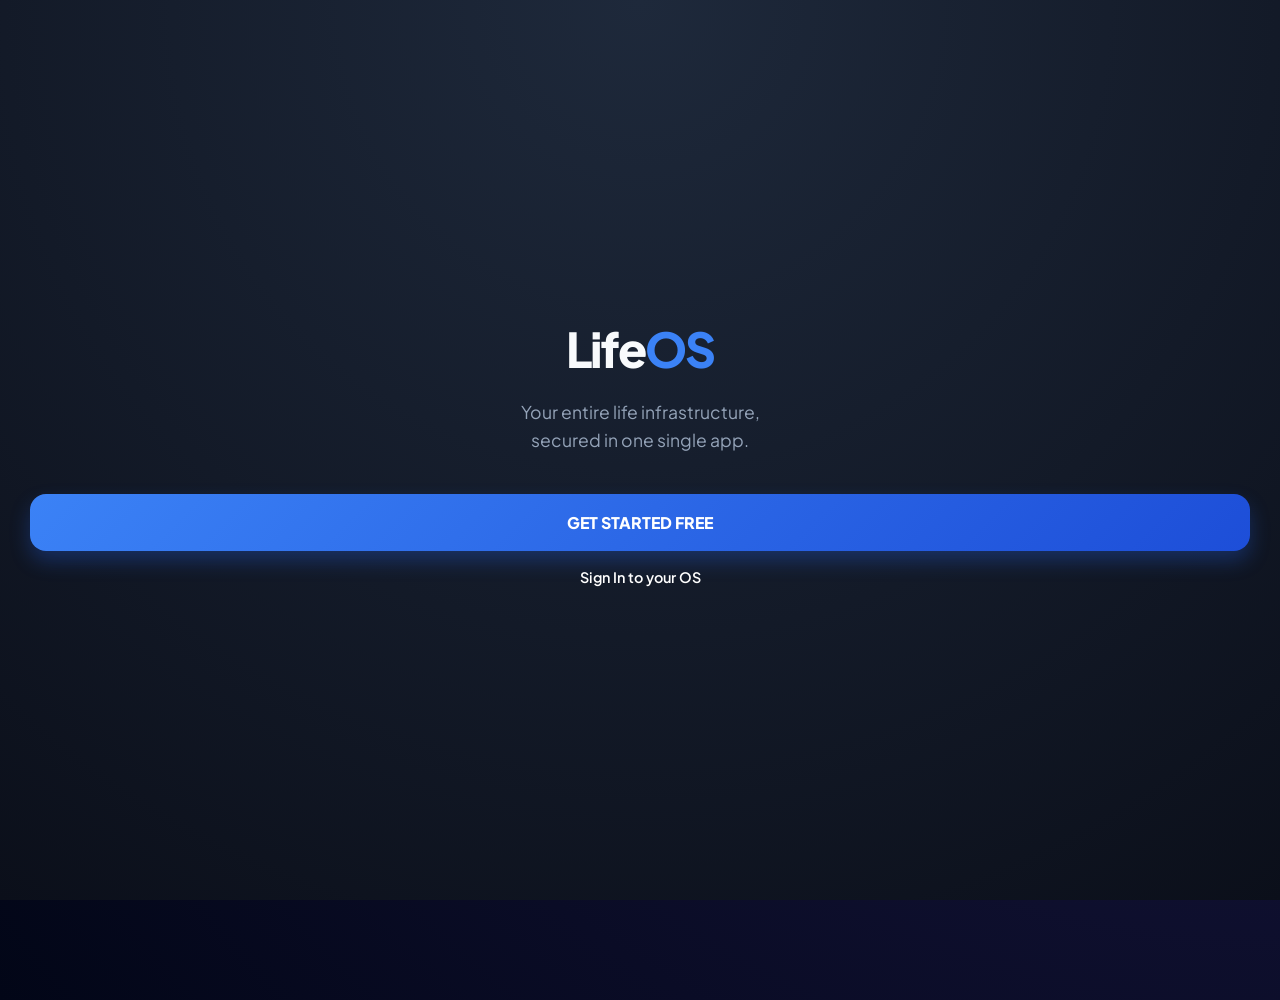
<file: index.html>
<!DOCTYPE html>
<html lang="en">
<head>
    <meta charset="UTF-8">
    <meta name="viewport" content="width=device-width, initial-scale=1.0, maximum-scale=1.0, user-scalable=no">
    <title>LifeOS | Future of Personal Infrastructure</title>
    <link rel="stylesheet" href="css/style.css">
    <link rel="manifest" href="pwa/manifest.json">
    <style>
        .hero { height: 100vh; display: flex; flex-direction: column; align-items: center; justify-content: center; text-align: center; background: radial-gradient(circle at top, #1e293b, #0b0f1a); padding: 30px; }
        .hero h1 { font-size: 3rem; font-weight: 800; margin-bottom: 10px; letter-spacing: -2px; }
        .hero span { color: var(--primary); }
        .hero p { color: var(--text-dim); margin-bottom: 40px; font-size: 1.1rem; }
    </style>
</head>
<body>
    <div class="hero">
        <h1 class="fade-in">Life<span>OS</span></h1>
        <p>Your entire life infrastructure, <br>secured in one single app.</p>
        <button onclick="location.href='signup.html'" class="btn-primary" style="margin-bottom: 15px;">Get Started Free</button>
        <a href="login.html" style="color: white; text-decoration: none; font-weight: 600; font-size: 0.9rem;">Sign In to your OS</a>
    </div>

    <script>
        // Check if already logged in, redirect to dashboard
        window.onload = async () => {
            if (localStorage.getItem('supabase.auth.token')) {
                window.location.replace('dashboard.html');
            }
        };
    </script>
</body>
</html>
</file>
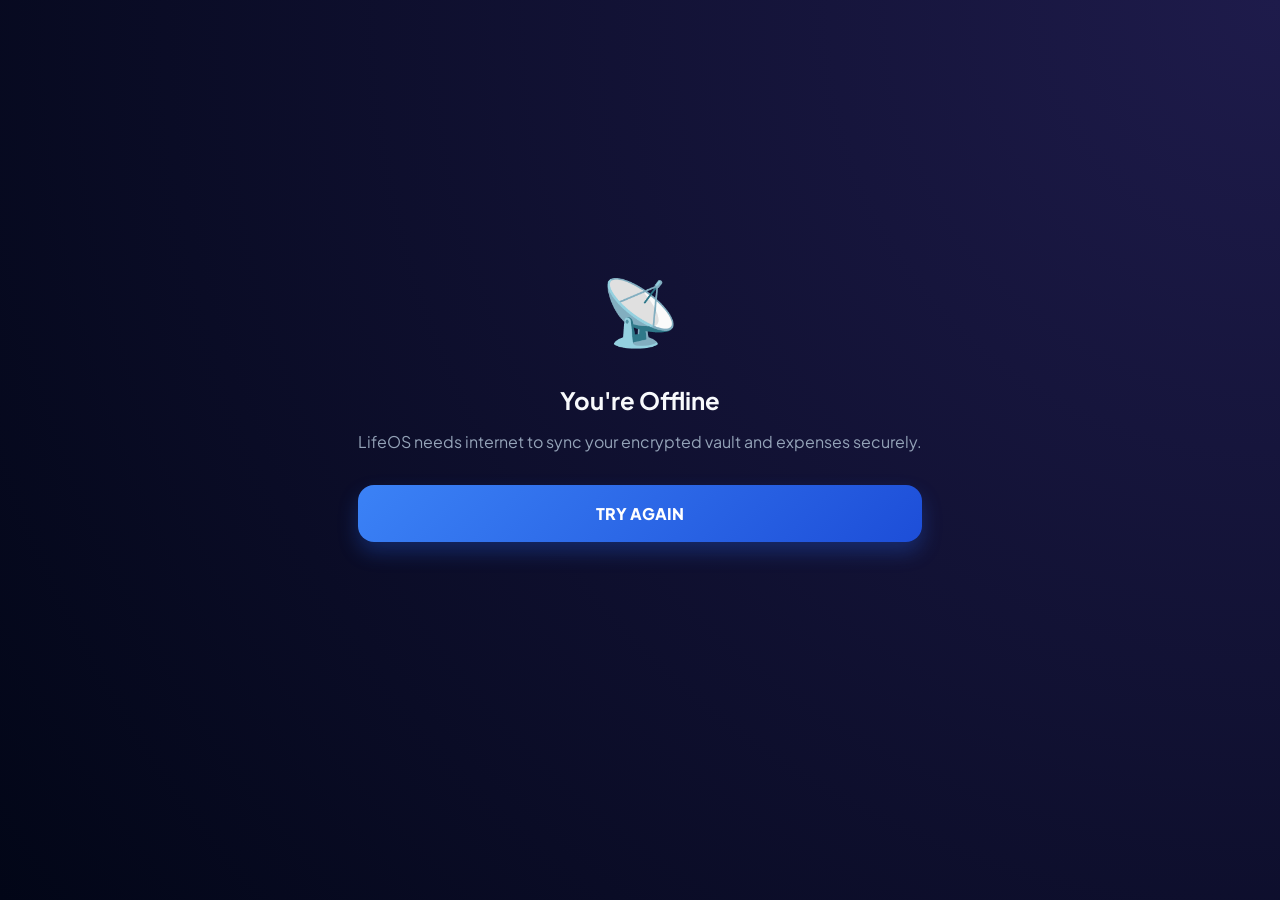
<file: offline.html>
<!DOCTYPE html>
<html lang="en">
<head>
    <meta charset="UTF-8">
    <meta name="viewport" content="width=device-width, initial-scale=1.0">
    <title>Offline | LifeOS</title>
    <link rel="stylesheet" href="css/style.css">
</head>
<body style="display:flex; align-items:center; justify-content:center; height:100vh; text-align:center;">
    <div class="app-container">
        <h1 style="font-size:4rem;">📡</h1>
        <h2 style="margin:20px 0 10px;">You're Offline</h2>
        <p style="color:var(--text-dim);">LifeOS needs internet to sync your encrypted vault and expenses securely.</p>
        <button onclick="location.reload()" class="btn-primary" style="margin-top:30px;">Try Again</button>
    </div>
</body>
</html>
</file>
<file: css/style.css>
@import url('https://fonts.googleapis.com/css2?family=Plus+Jakarta+Sans:wght@300;400;600;800&display=swap');

:root {
    --bg: #020617;
    --card: rgba(15, 23, 42, 0.6);
    --primary: #3b82f6;
    --accent: #10b981;
    --danger: #ef4444;
    --text: #f8fafc;
    --text-dim: #94a3b8;
    --border: rgba(255, 255, 255, 0.05);
    --glass-shadow: 0 8px 32px 0 rgba(0, 0, 0, 0.8);
}

* { margin: 0; padding: 0; box-sizing: border-box; font-family: 'Plus Jakarta Sans', sans-serif; -webkit-tap-highlight-color: transparent; }

body { 
    background: radial-gradient(circle at top right, #1e1b4b, #020617);
    color: var(--text);
    line-height: 1.6;
    min-height: 100vh;
    padding-bottom: 100px; /* Space for Bottom Nav */
    overflow-x: hidden;
}

/* --- Organised Layout --- */
.app-header {
    position: sticky; top: 0; z-index: 1000;
    padding: 20px; background: rgba(2, 6, 23, 0.8);
    backdrop-filter: blur(12px);
    display: flex; justify-content: space-between; align-items: center;
    border-bottom: 1px solid var(--border);
}

.brand { font-size: 1.5rem; font-weight: 800; color: var(--primary); text-shadow: 0 0 15px rgba(59, 130, 246, 0.5); }

.container { padding: 20px; width: 100%; max-width: 500px; margin: 0 auto; }

/* --- 3D Cards --- */
.card {
    background: var(--card);
    backdrop-filter: blur(10px);
    border: 1px solid var(--border);
    border-radius: 24px;
    padding: 20px;
    margin-bottom: 15px;
    box-shadow: var(--glass-shadow);
    transition: 0.3s cubic-bezier(0.4, 0, 0.2, 1);
}
.card:active { transform: scale(0.98); }

/* --- Futuristic Inputs --- */
.form-group { margin-bottom: 20px; }
.form-group label { display: block; font-size: 0.75rem; font-weight: 700; color: var(--text-dim); margin-bottom: 8px; text-transform: uppercase; letter-spacing: 1px; }

input, select {
    width: 100% !important; padding: 16px !important;
    background: rgba(0, 0, 0, 0.3) !important;
    border: 1px solid var(--border) !important;
    border-radius: 14px !important;
    color: white !important;
    font-size: 1rem;
    outline: none;
    transition: 0.3s;
}
input:focus { border-color: var(--primary) !important; box-shadow: 0 0 15px rgba(59, 130, 246, 0.2); }

/* --- 3D Buttons --- */
.btn-primary {
    width: 100%; padding: 18px; border: none; border-radius: 16px;
    background: linear-gradient(135deg, #3b82f6, #1d4ed8);
    color: white; font-weight: 800; font-size: 1rem;
    box-shadow: 0 10px 20px rgba(37, 99, 235, 0.3);
    cursor: pointer; text-transform: uppercase;
}

/* --- Floating Bottom Nav --- */
.bottom-nav {
    position: fixed; bottom: 20px; left: 20px; right: 20px;
    height: 70px; background: rgba(15, 23, 42, 0.9);
    backdrop-filter: blur(20px);
    border-radius: 24px; border: 1px solid var(--border);
    display: flex; justify-content: space-around; align-items: center;
    box-shadow: 0 20px 40px rgba(0,0,0,0.5); z-index: 1000;
}
.nav-link { color: var(--text-dim); text-decoration: none; text-align: center; transition: 0.3s; }
.nav-link.active { color: var(--primary); filter: drop-shadow(0 0 8px var(--primary)); }
.nav-link i { font-size: 1.6rem; display: block; margin-bottom: 2px; }
.nav-link span { font-size: 0.65rem; font-weight: 600; }

/* --- Modals / Bottom Sheets --- */
.modal-overlay {
    display: none; position: fixed; inset: 0; 
    background: rgba(0,0,0,0.8); z-index: 2000;
    align-items: flex-end;
}
.bottom-sheet {
    background: #0f172a; width: 100%; border-radius: 32px 32px 0 0;
    padding: 30px 20px; border-top: 1px solid var(--primary);
    animation: slideUp 0.4s cubic-bezier(0, 0.55, 0.45, 1);
}
@keyframes slideUp { from { transform: translateY(100%); } to { transform: translateY(0); } }

/* --- Utility --- */
.flex-between { display: flex; justify-content: space-between; align-items: center; }
.text-primary { color: var(--primary); }
.text-danger { color: var(--danger); }
.fade-in { animation: fadeIn 0.5s ease; }
@keyframes fadeIn { from { opacity: 0; } to { opacity: 1; } }
</file>
